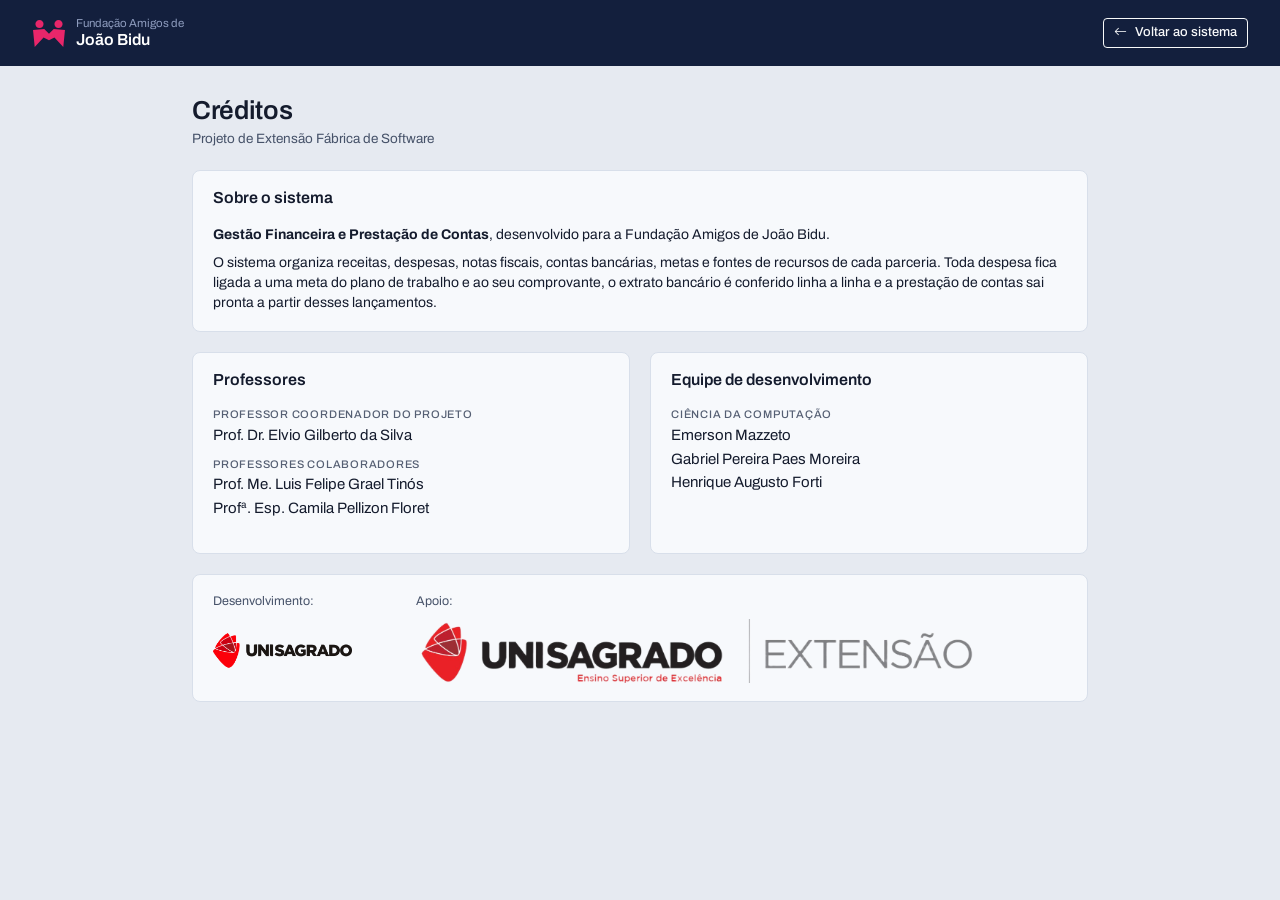
<file: GestaoFinanceira.Api/wwwroot/creditos.html>
<!doctype html>
<html lang="pt-BR">
<head>
  <meta charset="utf-8">
  <meta name="viewport" content="width=device-width, initial-scale=1">
  <title>Créditos - Fundação Amigos de João Bidu</title>
  <link rel="icon" href="img/logo.svg">
  <link rel="preconnect" href="https://fonts.googleapis.com">
  <link rel="preconnect" href="https://fonts.gstatic.com" crossorigin>
  <link href="https://fonts.googleapis.com/css2?family=Archivo:wght@400;500;600&family=Spline+Sans+Mono:wght@500;600&display=swap" rel="stylesheet">
  <link href="https://cdn.jsdelivr.net/npm/bootstrap@5.3.3/dist/css/bootstrap.min.css" rel="stylesheet">
  <link href="https://cdn.jsdelivr.net/npm/bootstrap-icons@1.11.3/font/bootstrap-icons.min.css" rel="stylesheet">
  <link href="css/tema.css" rel="stylesheet">
  <link href="css/app.css" rel="stylesheet">
</head>
<!-- Página aberta mesmo sem login, para os créditos ficarem sempre acessíveis -->
<body>
  <header class="creditos-topo">
    <a class="marca" href="painel.html">
      <img src="img/logo.svg" width="34" height="29" alt="">
      <span><small>Fundação Amigos de</small><strong>João Bidu</strong></span>
    </a>
    <a class="btn btn-outline-light btn-sm" href="painel.html"><i class="bi bi-arrow-left"></i> Voltar ao sistema</a>
  </header>

  <main class="creditos">
    <div class="cabecalho-pagina">
      <div>
        <h1>Créditos</h1>
        <p>Projeto de Extensão Fábrica de Software</p>
      </div>
    </div>

    <section class="folha">
      <div class="folha-topo"><h2>Sobre o sistema</h2></div>
      <div class="creditos-corpo">
        <p class="mb-2"><strong>Gestão Financeira e Prestação de Contas</strong>, desenvolvido para a Fundação Amigos de João Bidu.</p>
        <p class="mb-0">
          O sistema organiza receitas, despesas, notas fiscais, contas bancárias, metas e fontes de recursos
          de cada parceria. Toda despesa fica ligada a uma meta do plano de trabalho e ao seu comprovante,
          o extrato bancário é conferido linha a linha e a prestação de contas sai pronta a partir desses lançamentos.
        </p>
      </div>
    </section>

    <div class="creditos-colunas">
      <section class="folha">
        <div class="folha-topo"><h2>Professores</h2></div>
        <dl class="creditos-corpo creditos-lista">
          <dt>Professor coordenador do projeto</dt>
          <dd>Prof. Dr. Elvio Gilberto da Silva</dd>
          <dt>Professores colaboradores</dt>
          <dd>Prof. Me. Luis Felipe Grael Tinós</dd>
          <dd>Profª. Esp. Camila Pellizon Floret</dd>
        </dl>
      </section>

      <section class="folha">
        <div class="folha-topo"><h2>Equipe de desenvolvimento</h2></div>
        <dl class="creditos-corpo creditos-lista">
          <dt>Ciência da Computação</dt>
          <dd>Emerson Mazzeto</dd>
          <dd>Gabriel Pereira Paes Moreira</dd>
          <dd>Henrique Augusto Forti</dd>
        </dl>
      </section>
    </div>

    <section class="folha">
      <div class="creditos-corpo creditos-logos">
        <figure>
          <figcaption>Desenvolvimento:</figcaption>
          <img src="img/unisagrado.png" alt="UNISAGRADO">
        </figure>
        <figure>
          <figcaption>Apoio:</figcaption>
          <img src="img/coordenadoria-extensao.png" alt="Coordenadoria de Extensão do UNISAGRADO">
        </figure>
      </div>
    </section>
  </main>
</body>
</html>
</file>
<file: GestaoFinanceira.Api/wwwroot/css/tema.css>
/* Tema da Fundação Amigos de João Bidu sobre o Bootstrap 5.3 */

:root {
  --mesa: #E6EAF1;
  --folha: #F7F9FC;
  --cabecalho: #ECF0F7;
  --pauta: #D8DFEA;
  --pauta-forte: #BCC7D7;
  --filete: #E07A9F;

  --tinta: #141B2D;
  --tinta-2: #465269;
  --tinta-3: #555F73;

  --azul: #1F4E9C;
  --azul-escuro: #183F80;
  --azul-claro: #E4ECF8;

  --capa: #131F3D;
  --capa-2: #1F2E57;
  --capa-texto: #CBD5EA;
  --capa-apagado: #8E9CBE;

  --rosa: #C2185B;
  --rosa-marca: #E8266A;
  --vermelho: #B3261E;
  --vermelho-claro: #FBE9E7;
  --lapis: #7A5300;
  --lapis-claro: #F8EED3;
  --violeta: #5B3E9E;

  --fonte-texto: 'Archivo', system-ui, sans-serif;
  --fonte-numeros: 'Spline Sans Mono', ui-monospace, monospace;

  /* Bootstrap */
  --bs-body-font-family: var(--fonte-texto);
  --bs-body-font-size: 0.875rem;
  --bs-body-line-height: 1.43;
  --bs-body-color: var(--tinta);
  --bs-body-bg: var(--mesa);
  --bs-secondary-color: var(--tinta-2);
  --bs-tertiary-color: var(--tinta-3);
  --bs-border-color: var(--pauta-forte);
  --bs-border-radius: 6px;
  --bs-border-radius-lg: 8px;
  --bs-primary: #1F4E9C;
  --bs-primary-rgb: 31, 78, 156;
  --bs-danger: #B3261E;
  --bs-danger-rgb: 179, 38, 30;
  --bs-warning: #7A5300;
  --bs-warning-rgb: 122, 83, 0;
  --bs-success: #1F4E9C;
  --bs-success-rgb: 31, 78, 156;
  --bs-link-color: var(--azul);
  --bs-link-color-rgb: 31, 78, 156;
  --bs-link-hover-color: var(--azul-escuro);
  --bs-link-hover-color-rgb: 24, 63, 128;
  --bs-focus-ring-color: rgba(31, 78, 156, .3);
}

body {
  -webkit-font-smoothing: antialiased;
}

::selection {
  background: var(--azul-claro);
  color: var(--tinta);
}

a {
  text-underline-offset: 3px;
  text-decoration-thickness: 1px;
}

.btn {
  --bs-btn-font-weight: 500;
  --bs-btn-padding-y: .44rem;
  --bs-btn-padding-x: .875rem;
  display: inline-flex;
  align-items: center;
  justify-content: center;
  gap: .5rem;
}

.btn-primary {
  --bs-btn-bg: var(--azul);
  --bs-btn-border-color: var(--azul);
  --bs-btn-hover-bg: var(--azul-escuro);
  --bs-btn-hover-border-color: var(--azul-escuro);
  --bs-btn-active-bg: var(--azul-escuro);
  --bs-btn-active-border-color: var(--azul-escuro);
  --bs-btn-disabled-bg: var(--azul);
  --bs-btn-disabled-border-color: var(--azul);
  --bs-btn-disabled-opacity: .42;
}

.btn-outline-secondary {
  --bs-btn-color: var(--tinta);
  --bs-btn-bg: #fff;
  --bs-btn-border-color: var(--pauta-forte);
  --bs-btn-hover-color: var(--tinta);
  --bs-btn-hover-bg: var(--cabecalho);
  --bs-btn-hover-border-color: var(--pauta-forte);
  --bs-btn-active-color: var(--tinta);
  --bs-btn-active-bg: var(--pauta);
  --bs-btn-active-border-color: var(--pauta-forte);
}

.btn-link {
  --bs-btn-color: var(--tinta-2);
  --bs-btn-hover-color: var(--tinta);
  text-decoration: none;
}

.btn-sm {
  --bs-btn-padding-y: .28rem;
  --bs-btn-padding-x: .625rem;
  --bs-btn-font-size: .8125rem;
}

.form-label {
  font-size: .78rem;
  font-weight: 500;
  color: var(--tinta-2);
  margin-bottom: .375rem;
}

.form-control,
.form-select {
  font-size: .875rem;
  padding: .5rem .75rem;
  border-color: var(--pauta-forte);
  background-color: #fff;
}

.form-control[readonly] {
  background-color: var(--cabecalho);
}

.form-control::placeholder {
  color: var(--tinta-3);
}

.form-control:focus,
.form-select:focus {
  border-color: var(--azul);
}

.form-check-input:checked {
  background-color: var(--azul);
  border-color: var(--azul);
}

.alert {
  font-size: .8125rem;
  border: 0;
}

.alert-danger {
  --bs-alert-bg: var(--vermelho-claro);
  --bs-alert-color: #6E1A12;
}

.alert-warning {
  --bs-alert-bg: var(--lapis-claro);
  --bs-alert-color: #4E3600;
}

.offcanvas,
.modal-content {
  --bs-offcanvas-bg: var(--folha);
  --bs-modal-bg: var(--folha);
}

.pagination {
  --bs-pagination-color: var(--tinta-2);
  --bs-pagination-border-color: transparent;
  --bs-pagination-bg: transparent;
  --bs-pagination-active-bg: var(--azul);
  --bs-pagination-active-border-color: var(--azul);
  --bs-pagination-hover-bg: var(--cabecalho);
  --bs-pagination-font-size: .8rem;
  font-family: var(--fonte-numeros);
}

.toast {
  --bs-toast-bg: var(--tinta);
  --bs-toast-color: #fff;
  --bs-toast-border-color: transparent;
}
</file>
<file: GestaoFinanceira.Api/wwwroot/css/app.css>
/* ---------- Estrutura ---------- */

.app {
  display: flex;
  min-height: 100vh;
}

.lateral {
  --bs-offcanvas-width: 264px;
  --bs-offcanvas-bg: var(--capa);
  /* o offcanvas-lg do Bootstrap deixa o fundo transparente no desktop */
  background-color: var(--capa) !important;
  color: var(--capa-texto);
}

@media (min-width: 992px) {
  .lateral {
    width: 248px;
    flex: none;
    position: sticky;
    top: 0;
    height: 100vh;
    overflow-y: auto;
  }
}

.lateral .offcanvas-body {
  display: flex;
  flex-direction: column;
  padding: 22px 0 18px 14px;
  height: 100%;
}

.marca {
  display: flex;
  align-items: center;
  gap: 10px;
  padding: 0 16px 22px 6px;
  color: #fff;
  text-decoration: none;
}

.marca small {
  display: block;
  font-size: 11.5px;
  line-height: 14px;
  color: var(--capa-apagado);
}

.marca strong {
  display: block;
  font-size: 16px;
  line-height: 20px;
  font-weight: 600;
}

.menu-grupo {
  font-size: 11px;
  letter-spacing: .07em;
  text-transform: uppercase;
  color: var(--capa-apagado);
  margin: 18px 0 6px 12px;
}

.menu-item {
  display: flex;
  align-items: center;
  gap: 10px;
  height: 36px;
  padding: 0 14px 0 12px;
  border-radius: 7px 0 0 7px;
  color: var(--capa-texto);
  text-decoration: none;
  font-size: 14px;
}

.menu-item i {
  font-size: 16px;
  color: var(--capa-apagado);
}

.menu-item span {
  flex: 1;
}

.menu-item:hover {
  background: var(--capa-2);
  color: #fff;
}

.menu-item.ativo {
  background: var(--mesa);
  color: var(--azul);
  font-weight: 600;
}

.menu-item.ativo i {
  color: var(--rosa);
}

.menu-item .contador {
  flex: none;
  font-family: var(--fonte-numeros);
  font-size: 12px;
  color: var(--capa-apagado);
}

.menu-item.ativo .contador {
  color: var(--azul);
}

.usuario {
  margin: auto 14px 0 0;
  padding: 14px 12px 0 8px;
  border-top: 1px solid var(--capa-2);
  display: flex;
  align-items: center;
  gap: 10px;
}

.avatar {
  width: 32px;
  height: 32px;
  border-radius: 50%;
  background: var(--capa-2);
  color: #fff;
  font-size: 12px;
  font-weight: 600;
  display: flex;
  align-items: center;
  justify-content: center;
  flex: none;
}

.usuario strong {
  display: block;
  font-size: 13.5px;
  font-weight: 500;
  color: #fff;
}

.usuario small {
  font-size: 12px;
  color: var(--capa-apagado);
}

.conteudo {
  flex: 1;
  min-width: 0;
  display: flex;
  flex-direction: column;
}

.topo {
  position: sticky;
  top: 0;
  z-index: 1020;
  height: 60px;
  display: flex;
  align-items: center;
  gap: 12px;
  padding: 0 32px;
  background: #fff;
  border-bottom: 1px solid var(--pauta-forte);
}

.seletor-parceria {
  display: inline-flex;
  align-items: center;
  gap: 8px;
  height: 36px;
  padding: 0 12px;
  border: 1px solid var(--pauta-forte);
  border-radius: 6px;
  background: #fff;
  font-weight: 600;
  white-space: nowrap;
}

.seletor-parceria small {
  font-weight: 400;
  color: var(--tinta-3);
  font-size: 13px;
}

.busca {
  width: 340px;
  max-width: 100%;
}

.busca .form-control {
  background: var(--mesa);
  border-color: var(--pauta);
}

/* Painéis laterais (anexar, cadastrar) nunca maiores que a tela do celular */
.offcanvas {
  max-width: 100%;
}

.btn-icone {
  width: 36px;
  height: 36px;
  padding: 0;
}

.pagina {
  padding: 28px 32px 48px;
}

.cabecalho-pagina {
  display: flex;
  align-items: flex-end;
  justify-content: space-between;
  gap: 24px;
  margin-bottom: 22px;
}

.cabecalho-pagina h1 {
  font-size: 26px;
  line-height: 32px;
  font-weight: 600;
  letter-spacing: -.012em;
  margin: 0;
}

.cabecalho-pagina p,
.texto-apoio {
  font-size: 13.5px;
  color: var(--tinta-2);
  margin: 3px 0 0;
}

.acoes {
  display: flex;
  gap: 8px;
  flex-wrap: wrap;
}

.filtros {
  display: flex;
  flex-wrap: wrap;
  align-items: center;
  gap: 8px;
  margin-bottom: 16px;
}

.filtros .form-select {
  width: auto;
  min-width: 190px;
  padding-right: 2.25rem;
}

.razao .btn {
  white-space: nowrap;
}

.filtros .resumo {
  font-size: 12.5px;
  color: var(--tinta-2);
  margin-left: 8px;
}

.coluna-margem {
  width: 330px;
  flex: none;
}

/* ---------- Folha (painel) ---------- */

.folha {
  background: var(--folha);
  border: 1px solid var(--pauta);
  border-radius: 8px;
  margin-bottom: 20px;
  overflow: hidden;
}

.folha-topo {
  display: flex;
  align-items: center;
  justify-content: space-between;
  gap: 16px;
  padding: 16px 20px 12px;
}

.folha-topo h2 {
  font-size: 16px;
  line-height: 22px;
  font-weight: 600;
  margin: 0;
}

.folha-topo .detalhe {
  font-size: 12.5px;
  color: var(--tinta-2);
}

.folha-rodape {
  display: flex;
  flex-wrap: wrap;
  align-items: center;
  gap: 18px;
  padding: 12px 20px;
  border-top: 1px solid var(--pauta);
  background: var(--cabecalho);
  font-size: 12.5px;
}

/* ---------- Linha de transporte ---------- */

.transporte {
  display: flex;
  flex-wrap: wrap;
  align-items: baseline;
  gap: 12px 36px;
  padding: 15px 20px 16px;
  margin-bottom: 8px;
}

.transporte .termo {
  display: inline-flex;
  align-items: baseline;
  gap: 10px;
  color: var(--tinta-2);
  font-size: 14px;
}

.transporte .valor {
  font-family: var(--fonte-numeros);
  font-size: 19px;
  line-height: 26px;
  font-weight: 500;
  letter-spacing: -.01em;
  color: var(--tinta);
}

.transporte .entrada .valor {
  color: var(--azul);
}

.transporte .saida .valor,
.transporte .divergencia .valor {
  color: var(--vermelho);
}

.transporte .resultado {
  margin-left: auto;
  color: var(--tinta);
  font-weight: 600;
}

.transporte .resultado .valor {
  font-weight: 600;
  border-bottom: 3px double var(--tinta);
}

.nota-transporte {
  font-size: 12.5px;
  color: var(--tinta-2);
  margin: 0 2px 22px;
}

/* ---------- Tabela razão ---------- */

.razao {
  width: 100%;
  margin: 0;
  border-collapse: collapse;
  font-size: 13.5px;
}

.razao.fixa {
  table-layout: fixed;
}

.razao th {
  font-size: 12px;
  font-weight: 600;
  color: var(--tinta-2);
  text-align: left;
  padding: 9px 12px;
  background: var(--cabecalho);
  border-top: 1px solid var(--pauta);
  border-bottom: 1.5px solid var(--tinta);
  white-space: nowrap;
}

.razao td {
  padding: 9px 12px;
  border-bottom: 1px solid var(--pauta);
  vertical-align: top;
}

.razao th:first-child,
.razao td:first-child {
  padding-left: 20px;
}

.razao th:last-child,
.razao td:last-child {
  padding-right: 20px;
}

.razao tbody tr:hover td {
  background: #F0F4FA;
}

.razao .valor {
  text-align: right;
  white-space: nowrap;
}

.razao td.valor {
  font-family: var(--fonte-numeros);
  font-size: 13px;
  font-weight: 500;
}

/* filete duplo antes das colunas de valor */
.razao .filete {
  border-left: 1px solid var(--filete);
  box-shadow: inset 2px 0 0 0 var(--folha), inset 3px 0 0 0 var(--filete);
}

.razao th.filete {
  box-shadow: inset 2px 0 0 0 var(--cabecalho), inset 3px 0 0 0 var(--filete);
}

.razao .debito {
  color: var(--vermelho);
}

.razao .credito {
  color: var(--azul);
}

.razao .numero {
  font-family: var(--fonte-numeros);
  font-size: 12.5px;
  color: var(--tinta-3);
  white-space: nowrap;
}

.razao .data {
  color: var(--tinta-2);
  white-space: nowrap;
}

.razao .historico,
.razao .complemento {
  white-space: nowrap;
  overflow: hidden;
  text-overflow: ellipsis;
}

.razao .historico {
  font-weight: 500;
}

.razao .complemento {
  font-size: 12.5px;
  color: var(--tinta-3);
  margin-top: 1px;
}

/* Texto longo, como uma justificativa, quebra a linha em vez de ser cortado */
.razao .quebra {
  white-space: normal;
}

.razao .transportado td {
  color: var(--tinta-3);
  font-style: italic;
}

.razao .transportado td.valor {
  font-style: normal;
}

.razao .em-branco td {
  height: 34px;
  padding: 0;
}

.razao .total td {
  border-top: 1.5px solid var(--tinta);
  border-bottom: 0;
  background: var(--cabecalho);
  font-weight: 600;
}

.razao .total td.filete {
  box-shadow: inset 2px 0 0 0 var(--cabecalho), inset 3px 0 0 0 var(--filete);
}

.razao .selecionada td {
  background: #EAF0FA;
}

.sublinhado-duplo {
  border-bottom: 3px double var(--tinta);
  padding-bottom: 1px;
}

/* ---------- Marcas de conferência ---------- */

.conferencia {
  display: inline-flex;
  align-items: center;
  gap: 5px;
  font-size: 12.5px;
  font-weight: 500;
  white-space: nowrap;
}

.conferencia.ok { color: var(--azul); }
.conferencia.pendente { color: var(--lapis); }
.conferencia.falta { color: var(--vermelho); }
.conferencia.sugestao { color: var(--violeta); }

/* ---------- Notas à margem ---------- */

.alfinete {
  width: 22px;
  height: 22px;
  border-radius: 50%;
  border: 1.5px solid var(--rosa);
  color: var(--rosa);
  font-family: var(--fonte-numeros);
  font-size: 12px;
  font-weight: 600;
  display: inline-flex;
  align-items: center;
  justify-content: center;
  flex: none;
}

.alfinete.pequeno {
  width: 17px;
  height: 17px;
  font-size: 10px;
  border-width: 1.2px;
  margin-left: 6px;
  vertical-align: -3px;
}

.nota {
  display: grid;
  grid-template-columns: 24px 1fr;
  gap: 10px;
  padding: 14px 20px;
  border-top: 1px solid var(--pauta);
}

.nota strong {
  display: block;
  font-size: 14px;
  font-weight: 600;
}

.nota p {
  font-size: 13px;
  color: var(--tinta-2);
  margin: 3px 0 6px;
}

.nota a,
.link-forte {
  font-size: 13px;
  font-weight: 600;
}

/* ---------- Execução por meta ---------- */

.metas {
  padding: 4px 20px 16px;
  border-top: 1px solid var(--pauta);
}

.meta-linha {
  display: grid;
  grid-template-columns: 170px 1fr 190px 44px;
  gap: 16px;
  align-items: center;
  padding: 11px 0;
  border-bottom: 1px solid var(--pauta);
}

.meta-linha:last-child {
  border-bottom: 0;
}

.trilho {
  height: 12px;
  background: var(--azul-claro);
  border: 1px solid var(--pauta-forte);
  border-radius: 2px;
  overflow: hidden;
}

.trilho span {
  display: block;
  height: 100%;
  background: var(--azul);
}

.trilho.alerta span {
  background: var(--lapis);
}

.meta-linha .executado {
  text-align: right;
  font-family: var(--fonte-numeros);
  font-size: 13px;
  font-weight: 500;
}

.meta-linha .executado small {
  display: block;
  font-family: var(--fonte-texto);
  font-size: 12px;
  font-weight: 400;
  color: var(--tinta-3);
}

.meta-linha .percentual {
  text-align: right;
  font-family: var(--fonte-numeros);
  font-size: 13px;
  font-weight: 600;
}

.meta-linha .percentual.alerta {
  color: var(--lapis);
}

.barra-fina {
  display: inline-block;
  vertical-align: middle;
  width: 110px;
  height: 6px;
  background: var(--azul-claro);
  border-radius: 3px;
  overflow: hidden;
  margin-right: 8px;
}

.barra-fina span {
  display: block;
  height: 100%;
  background: var(--azul);
}

/* ---------- Formulário de lançamento ---------- */

.secao-form {
  padding: 18px 20px 20px;
  border-top: 1px solid var(--pauta);
}

.secao-form h3 {
  font-size: 14px;
  font-weight: 600;
  margin: 0;
}

.secao-form .dica {
  font-size: 12.5px;
  color: var(--tinta-3);
  margin: 2px 0 12px;
}

.obrigatorio {
  font-size: 12px;
  font-weight: 500;
  color: var(--vermelho);
  margin-left: 6px;
}

.campo-valor {
  font-family: var(--fonte-numeros);
  font-weight: 500;
  text-align: right;
}

.arquivo {
  display: flex;
  align-items: center;
  gap: 12px;
  padding: 12px 14px;
  margin-top: 12px;
  border: 1px solid var(--pauta-forte);
  border-radius: 6px;
  background: #fff;
}

.arquivo i.bi-file-earmark-text {
  font-size: 20px;
  color: var(--tinta-2);
}

.arquivo .nome {
  font-weight: 500;
}

.arquivo small {
  display: block;
  font-size: 12.5px;
  color: var(--tinta-3);
}

.area-envio {
  display: flex;
  align-items: center;
  justify-content: center;
  gap: 10px;
  min-height: 48px;
  margin-top: 8px;
  border: 1px dashed var(--pauta-forte);
  border-radius: 6px;
  color: var(--tinta-3);
  font-size: 13px;
  cursor: pointer;
  text-align: center;
  padding: 8px 12px;
}

.area-envio:hover,
.area-envio.arrastando {
  border-color: var(--azul);
  background: var(--azul-claro);
}

.area-envio u {
  color: var(--azul);
}

.rodape-form {
  display: flex;
  flex-wrap: wrap;
  align-items: center;
  gap: 8px;
  padding: 16px 20px;
  border-top: 1px solid var(--pauta);
  background: var(--cabecalho);
}

.rodape-form .salvo {
  font-size: 12.5px;
  color: var(--tinta-2);
  margin-right: auto;
}

.tipo-lancamento .btn {
  --bs-btn-padding-y: .3rem;
  --bs-btn-font-size: .84rem;
}

.efeito {
  width: 100%;
}

.efeito td {
  padding: 8px 20px;
  border-top: 1px solid var(--pauta);
  font-size: 13.5px;
}

.efeito td:last-child {
  text-align: right;
  font-family: var(--fonte-numeros);
  font-weight: 500;
}

.efeito .total td {
  border-top: 1.5px solid var(--tinta);
  font-weight: 600;
}

.checagens {
  list-style: none;
  margin: 0;
  padding: 0 20px;
  border-top: 1px solid var(--pauta);
}

.checagens li {
  display: flex;
  align-items: flex-start;
  gap: 10px;
  padding: 9px 0;
  border-bottom: 1px solid var(--pauta);
  font-size: 13.5px;
  color: var(--tinta-3);
}

.checagens li i {
  margin-top: 1px;
}

.checagens li.ok {
  color: var(--tinta);
}

.checagens li.ok i {
  color: var(--azul);
}

.checagens li.erro {
  color: var(--vermelho);
  font-weight: 500;
}

/* ---------- Passos de validação ---------- */

.passos {
  list-style: none;
  margin: 8px 20px 16px;
  padding: 0;
}

.passos li {
  display: flex;
  gap: 12px;
  padding: 10px 0;
  border-bottom: 1px solid var(--pauta);
}

.passos li:last-child {
  border-bottom: 0;
}

.passos .bolinha {
  width: 20px;
  height: 20px;
  border-radius: 50%;
  border: 1.5px solid var(--pauta-forte);
  flex: none;
  display: flex;
  align-items: center;
  justify-content: center;
  font-size: 12px;
  margin-top: 1px;
}

.passos .feito .bolinha {
  background: var(--azul);
  border-color: var(--azul);
  color: #fff;
}

.passos .atual .bolinha {
  border: 2px solid var(--lapis);
}

.passos .futuro strong {
  color: var(--tinta-3);
}

.passos strong {
  display: block;
  font-weight: 500;
}

.passos small {
  font-size: 12.5px;
  color: var(--tinta-3);
}

/* ---------- Rastreabilidade ---------- */

.trilha {
  list-style: none;
  margin: 0;
  padding: 4px 20px 8px;
}

.trilha li {
  position: relative;
  display: flex;
  gap: 12px;
  padding-bottom: 14px;
}

.trilha li::before {
  content: '';
  position: absolute;
  left: 5px;
  top: 14px;
  bottom: -2px;
  width: 1.5px;
  background: var(--pauta-forte);
}

.trilha li:last-child::before {
  display: none;
}

.trilha .ponto {
  position: relative;
  z-index: 1;
  width: 12px;
  height: 12px;
  margin-top: 4px;
  border-radius: 50%;
  border: 2px solid var(--azul);
  background: #fff;
  flex: none;
}

.trilha li:last-child .ponto {
  background: var(--azul);
}

.trilha small {
  display: block;
  font-size: 12.5px;
  color: var(--tinta-3);
}

.trilha strong {
  font-weight: 500;
}

/* ---------- Abas de filtro ---------- */

.abas {
  display: flex;
  flex-wrap: wrap;
  gap: 4px;
}

.abas button {
  border: 0;
  background: none;
  padding: 5px 10px;
  border-radius: 5px;
  font-size: 13px;
  color: var(--tinta-2);
}

.abas button b {
  font-family: var(--fonte-numeros);
  font-weight: 500;
  font-size: 12px;
  color: var(--tinta-3);
  margin-left: 4px;
}

.abas button.ativa {
  background: var(--azul-claro);
  color: var(--azul);
  font-weight: 600;
}

.abas button.ativa b {
  color: var(--azul);
}

.extrato {
  font-family: var(--fonte-numeros);
  font-size: 12.5px;
  letter-spacing: .01em;
}

.ausente {
  color: var(--tinta-3);
  font-style: italic;
}

/* ---------- Login ---------- */

.login {
  display: flex;
  min-height: 100vh;
  background: var(--mesa);
}

.login-capa {
  width: 600px;
  flex: none;
  background: var(--capa);
  color: var(--capa-texto);
  padding: 56px 64px;
  display: flex;
  flex-direction: column;
}

.login-capa .marca {
  padding: 0;
}

.login-capa .marca strong {
  font-size: 19px;
}

.login-capa h1 {
  margin-top: auto;
  font-size: 40px;
  line-height: 46px;
  font-weight: 600;
  letter-spacing: -.02em;
  color: #fff;
}

.indice {
  list-style: none;
  padding: 0;
  margin: 36px 0 0;
  border-top: 1px solid var(--capa-2);
}

.indice li {
  display: flex;
  gap: 16px;
  padding: 13px 0;
  border-bottom: 1px solid var(--capa-2);
  font-size: 14.5px;
}

.indice span {
  font-family: var(--fonte-numeros);
  color: #F27BA6;
}

.login-capa footer {
  margin-top: auto;
  padding-top: 48px;
  font-size: 12.5px;
  color: var(--capa-apagado);
}

.login-capa footer a {
  color: #fff;
}

.login-form {
  flex: 1;
  display: flex;
  align-items: center;
  justify-content: center;
  padding: 32px 16px;
}

.login-form form {
  width: 100%;
  max-width: 400px;
}

.login-form h2 {
  font-size: 26px;
  line-height: 32px;
  font-weight: 600;
  letter-spacing: -.012em;
}

/* ---------- Créditos ---------- */

.creditos-topo {
  display: flex;
  align-items: center;
  justify-content: space-between;
  gap: 16px;
  padding: 16px 32px;
  background: var(--capa);
}

.creditos-topo .marca {
  padding: 0;
}

.creditos {
  max-width: 960px;
  margin: 0 auto;
  padding: 28px 32px 48px;
}

.creditos-corpo {
  padding: 4px 20px 18px;
}

.creditos-colunas {
  display: grid;
  grid-template-columns: repeat(auto-fit, minmax(280px, 1fr));
  gap: 0 20px;
}

.creditos-lista dt {
  font-size: 11px;
  letter-spacing: .07em;
  text-transform: uppercase;
  color: var(--tinta-3);
  font-weight: 500;
  margin-top: 10px;
}

.creditos-lista dt:first-child {
  margin-top: 0;
}

.creditos-lista dd {
  font-size: 15px;
  margin: 2px 0 0;
}

.creditos-logos {
  display: flex;
  flex-wrap: wrap;
  gap: 24px 64px;
  padding-top: 18px;
}

.creditos-logos figure {
  margin: 0;
}

.creditos-logos figcaption {
  font-size: 12.5px;
  color: var(--tinta-2);
  margin-bottom: 8px;
}

.creditos-logos img {
  height: 64px;
  max-width: 100%;
  object-fit: contain;
}

@media (max-width: 575.98px) {
  .creditos-topo,
  .creditos {
    padding-left: 16px;
    padding-right: 16px;
  }
}

/* ---------- Barra inferior (celular) ---------- */

.barra-inferior {
  position: fixed;
  left: 0;
  right: 0;
  bottom: 0;
  z-index: 1030;
  height: 64px;
  display: flex;
  align-items: center;
  justify-content: space-around;
  background: #fff;
  border-top: 1px solid var(--pauta);
  padding-bottom: env(safe-area-inset-bottom);
}

.barra-inferior a {
  display: flex;
  flex-direction: column;
  align-items: center;
  gap: 2px;
  width: 64px;
  font-size: 11.5px;
  color: var(--tinta-3);
  text-decoration: none;
}

.barra-inferior a i {
  font-size: 19px;
}

.barra-inferior a.ativo {
  color: var(--azul);
  font-weight: 600;
}

.barra-inferior .lancar {
  width: 48px;
  height: 48px;
  border-radius: 50%;
  background: var(--azul);
  color: #fff;
  justify-content: center;
}

.barra-inferior .lancar i {
  font-size: 22px;
}

/* ---------- Responsivo ---------- */

@media (max-width: 1199.98px) {
  .colunas {
    flex-direction: column;
    align-items: stretch !important;
  }

  .coluna-margem {
    width: 100%;
  }
}

@media (max-width: 991.98px) {
  .topo {
    padding: 0 16px;
  }

  .pagina {
    padding: 20px 16px 96px;
  }

  .cabecalho-pagina {
    flex-direction: column;
    align-items: stretch;
    gap: 14px;
  }

  .busca {
    display: none !important;
  }

  .login-capa {
    display: none;
  }

  .transporte .resultado {
    margin-left: 0;
  }
}

@media (max-width: 575.98px) {
  .transporte {
    flex-direction: column;
    gap: 6px;
  }

  .transporte .termo {
    width: 100%;
    justify-content: space-between;
  }

  .meta-linha {
    grid-template-columns: 1fr auto;
    gap: 6px 12px;
  }

  .meta-linha .trilho-celula {
    grid-column: 1 / -1;
    order: 3;
  }

  .meta-linha .executado {
    order: 4;
    text-align: left;
  }

  .seletor-parceria small {
    display: none;
  }
}

/* ---------- Impressão ---------- */

/* Ao imprimir (ou salvar como PDF) fica só o relatório, sem menu e botões */
@media print {
  .lateral,
  .topo,
  .barra-inferior,
  .cabecalho-pagina .acoes,
  .filtros,
  .so-tela {
    display: none !important;
  }

  .table-responsive {
    overflow: visible;
  }
}

/* ---------- Botão de sair ---------- */

.usuario .sair {
  padding: 4px;
  color: var(--capa-apagado);
}

.usuario .sair:hover {
  color: #fff;
}


/* ---------- Seletor de parceria do topo ---------- */

.seletor-parceria {
  margin: 0;
  cursor: pointer;
}

.seletor-parceria select {
  max-width: 200px;
  border: 0;
  background: transparent;
  font-weight: 600;
  cursor: pointer;
  outline: none;
}
</file>
